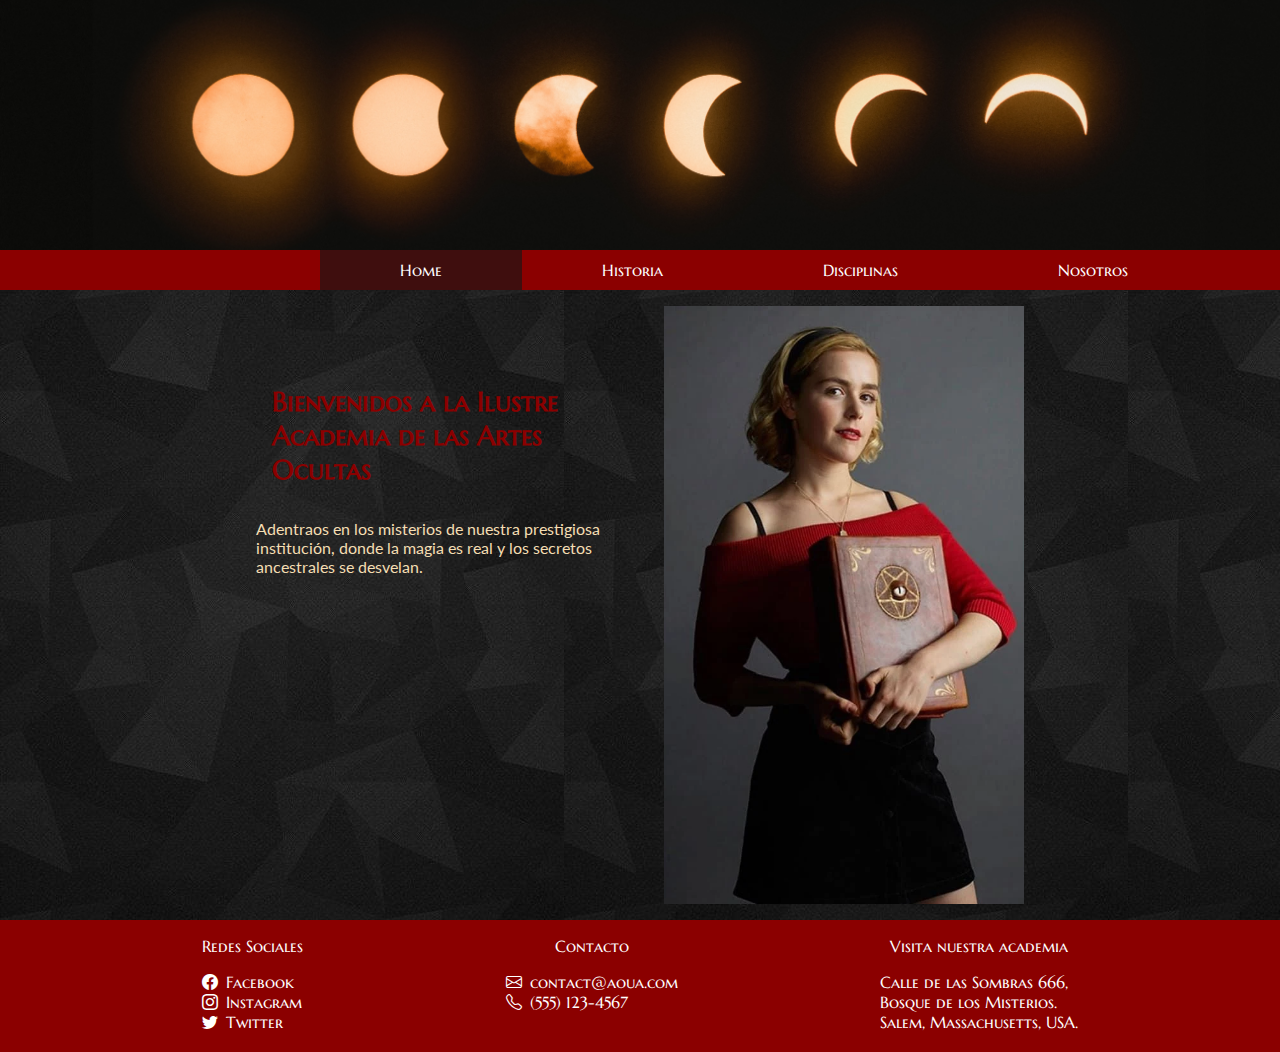
<file: index.html>
<!DOCTYPE html>
<html lang="en">
<head>
    <meta charset="UTF-8">
    <meta name="viewport" content="width=device-width, initial-scale=1.0">
    <link rel="stylesheet" href="./css/style.css">
    <link rel="stylesheet" href="https://cdn.jsdelivr.net/npm/bootstrap-icons@1.11.1/font/bootstrap-icons.css">
    <style>
        @import url('https://fonts.googleapis.com/css2?family=Lato&display=swap');
      </style>
    <title>Inicio -  Academia de Artes Ocultas</title>
</head>
<body>
 <header>
    <div class="home__banner">
        <h1>Academia de Artes Ocultas</h1>
    </div>
    <nav>
        <ul>
            <li class="active"><a href="./index.html">Home</a></li>
            <li><a href="./pages/historia.html">Historia</a></li>
            <li><a href="./pages/disciplinas.html">Disciplinas</a></li>
            <li><a href="./pages/nosotros.html">Nosotros</a></li>
            <li><a href="./pages/contacto.html">Contacto</a></li>
        </ul>
    </nav>
 </header>
 <main>
    <section class="contenido">
        
        <div class="contenido__texto"> 
            <h2 class="contenido__titulo">Bienvenidos a la Ilustre Academia de las Artes Ocultas</h2>
            <p>
                Adentraos en los misterios de nuestra prestigiosa institución, donde la magia es real y los secretos ancestrales se desvelan. 
            </p>
        </div>
        <div class="contenido__imagen portada" >
            <img src="./img/sabrina.webp" alt="">
        </div>
    </section>
 </main>
 <footer>
    <div>
        <p>Redes Sociales</p>
        <ul>
            <li><i class="bi bi-facebook"></i>Facebook</li>
            <li><i class="bi bi-instagram"></i>Instagram</li>
            <li><i class="bi bi-twitter"></i> Twitter</li>
        </ul>
    </div> 
    <div>
        <p>Contacto</p>
        <ul>
            <li><i class="bi bi-envelope"></i>contact@aoua.com</li>
            <li><i class="bi bi-telephone"></i>(555) 123-4567</li>
        </ul>
    </div> 
    <div>
        <p>Visita nuestra academia</p>
        <ul>
            <li>Calle de las Sombras 666, </li>
            <li>Bosque de los Misterios.</li>
            <li>Salem, Massachusetts, USA.</li>
        </ul>
        
    </div>
 </footer>
</body>
</html>
</file>
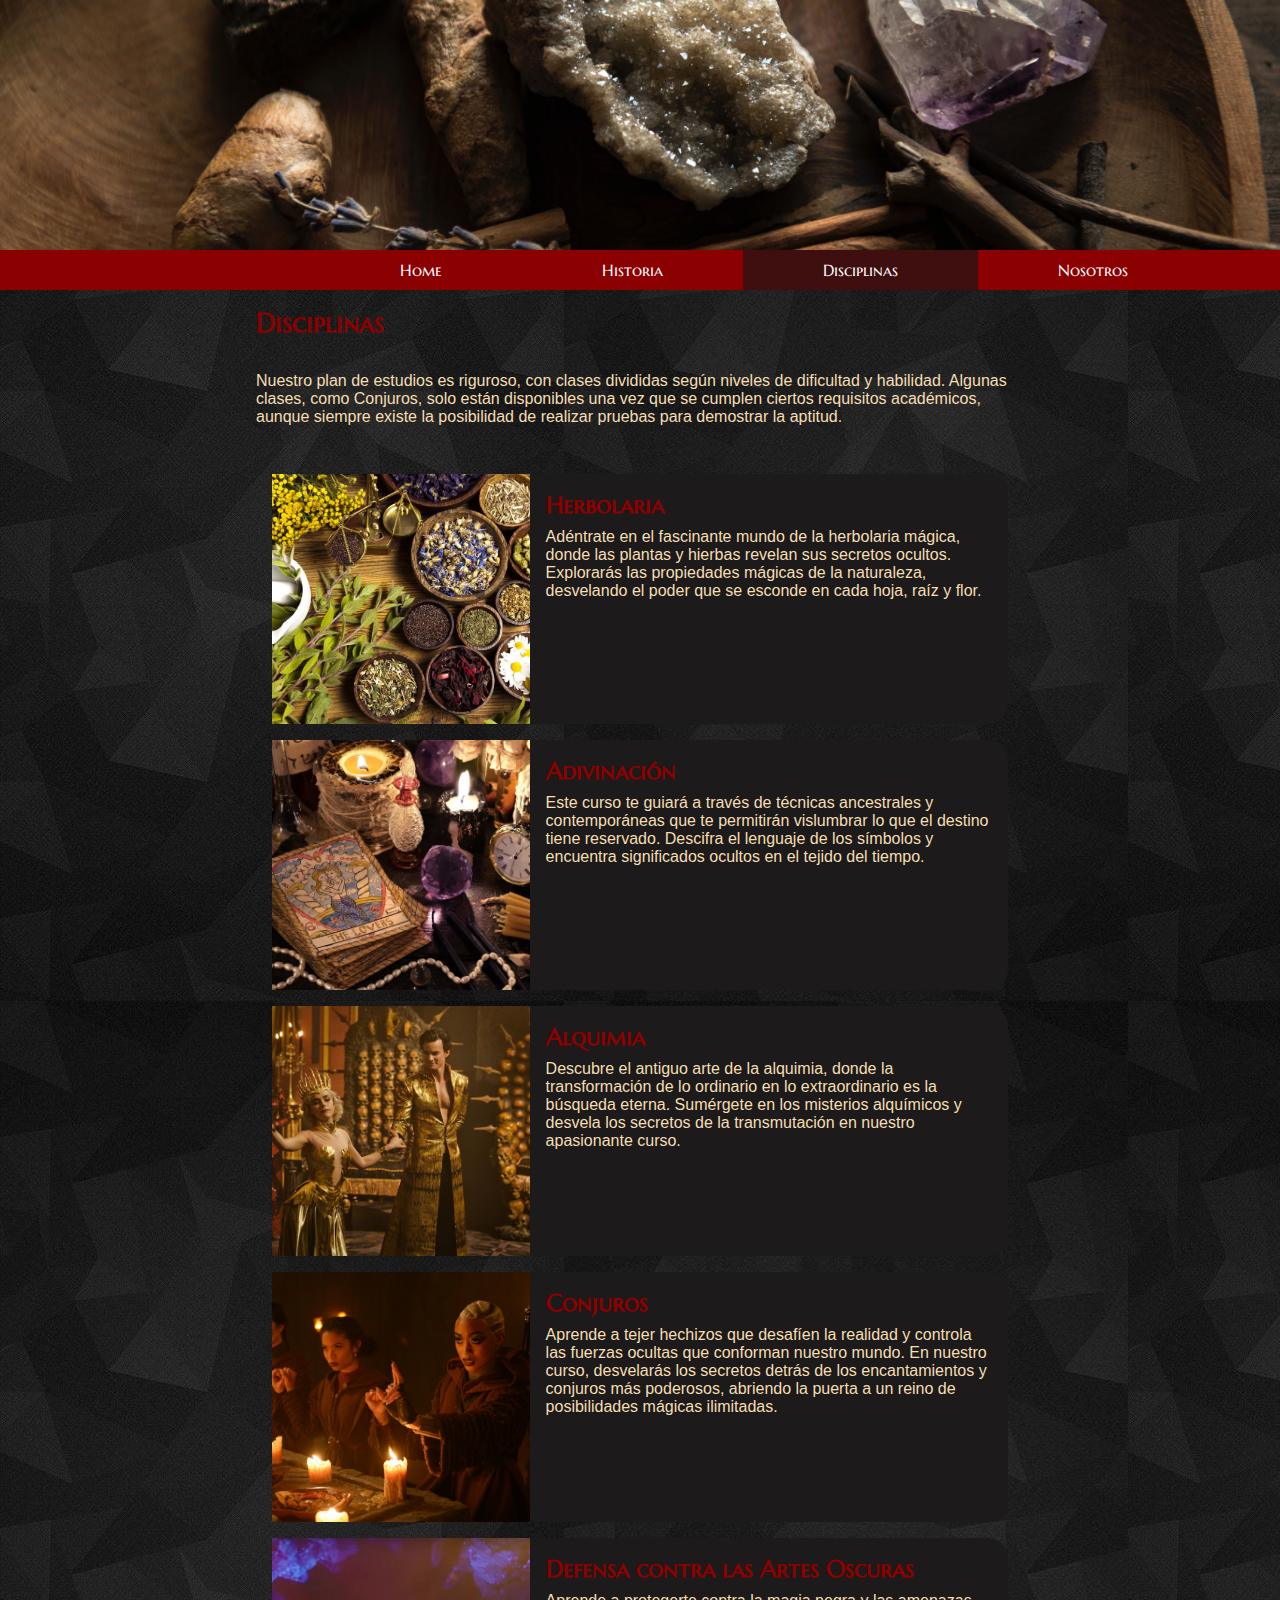
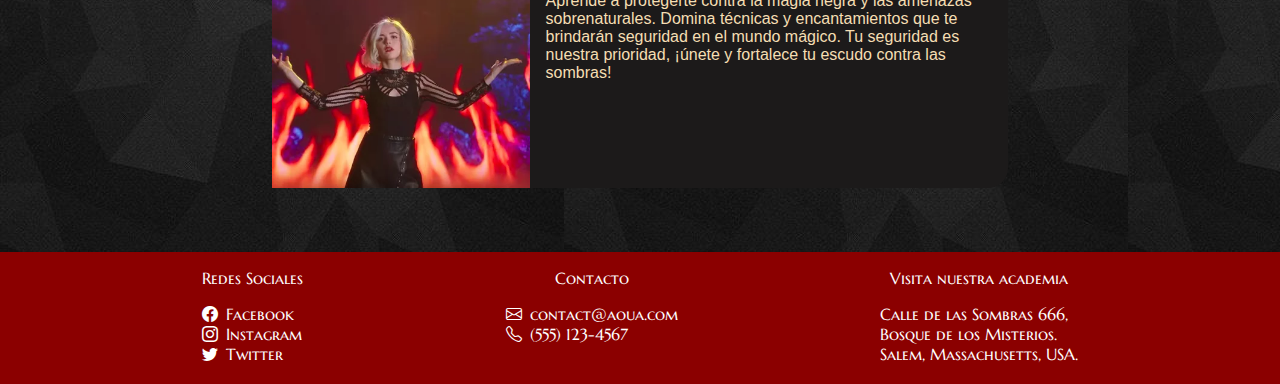
<file: pages/disciplinas.html>
<!DOCTYPE html>
<html lang="en">
<head>
    <meta charset="UTF-8">
    <meta name="viewport" content="width=device-width, initial-scale=1.0">
    <link rel="stylesheet" href="../css/style.css">
    <link rel="stylesheet" href="https://cdn.jsdelivr.net/npm/bootstrap-icons@1.11.1/font/bootstrap-icons.css">
    <title>Inicio -  Academia de Artes Ocultas</title>
</head>
<body class="estilo_fondo">
 <header>
    <div  class="disciplinas__banner">
        <h1>Disciplinas</h1>
    </div>
    <nav>
        <ul>
            <li><a href="../index.html">Home</a></li>
            <li><a href="./historia.html">Historia</a></li>
            <li class="active"><a href="./disciplinas.html">Disciplinas</a></li>
            <li><a href="./nosotros.html">Nosotros</a></li>
            <li><a href="./contacto.html">Contacto</a></li>
        </ul>
    </nav>
 </header>
 <main>
    
    <article>
        <h2 class="contenido__titulo">Disciplinas</h2>
        <div class="contenido__texto">
            <p>Nuestro plan de estudios es riguroso, con clases divididas según niveles de dificultad y habilidad. Algunas clases, como Conjuros, solo están disponibles una vez que se cumplen ciertos requisitos académicos, aunque siempre existe la posibilidad de realizar pruebas para demostrar la aptitud.</p>
        </div>
        
        <section class="contenedor_de_cajas">

            <div class="caja__descripcion">
                <div class="caja__descripcion-imagen">
                    <img src="../img/herbolaria.jpg" alt="herbolaria">
                </div>
                <div class="caja__descripcion-texto">
                    <h3>Herbolaria</h3>
                    <p>Adéntrate en el fascinante mundo de la herbolaria mágica, donde las plantas y hierbas revelan sus secretos ocultos. Explorarás las propiedades mágicas de la naturaleza, desvelando el poder que se esconde en cada hoja, raíz y flor.</p>
                </div>
            </div>



            <div class="caja__descripcion">
                <div class="caja__descripcion-imagen">
                    <img src="../img/adivinación.webp" alt="adivinación" >
                </div>
                <div class="caja__descripcion-texto">
                    <h3>Adivinación</h3>
                    <p>Este curso te guiará a través de técnicas ancestrales y contemporáneas que te permitirán vislumbrar lo que el destino tiene reservado. Descifra el lenguaje de los símbolos y encuentra significados ocultos en el tejido del tiempo.</p>
                </div>
            </div>


            <div class="caja__descripcion">
                <div class="caja__descripcion-imagen">
                    <img src="../img/alquimia.jpg" alt="alquimia">
                </div>
                <div class="caja__descripcion-texto">
                    <h3>Alquimia</h3>
                    <p>Descubre el antiguo arte de la alquimia, donde la transformación de lo ordinario en lo extraordinario es la búsqueda eterna. Sumérgete en los misterios alquímicos y desvela los secretos de la transmutación en nuestro apasionante curso.</p>
                </div>
            </div>
            <div class="caja__descripcion">
                <div class="caja__descripcion-imagen">
                    <img src="../img/conjuros.webp" alt="conjuros">
                </div>
                <div class="caja__descripcion-texto">
                    <h3>Conjuros</h3>
                    <p>Aprende a tejer hechizos que desafíen la realidad y controla las fuerzas ocultas que conforman nuestro mundo. En nuestro curso, desvelarás los secretos detrás de los encantamientos y conjuros más poderosos, abriendo la puerta a un reino de posibilidades mágicas ilimitadas.</p>
                </div>
            </div>
            <div class="caja__descripcion">
                <div class="caja__descripcion-imagen">
                    <img src="../img/defensa.webp" alt="defensa">
                </div> 
                <div class="caja__descripcion-texto">
                    <h3>Defensa contra las Artes Oscuras</h3>
                <p>Aprende a protegerte contra la magia negra y las amenazas sobrenaturales. Domina técnicas y encantamientos que te brindarán seguridad en el mundo mágico. Tu seguridad es nuestra prioridad, ¡únete y fortalece tu escudo contra las sombras!</p>
                </div>
            </div> 
        </section>
    </article>
 </main>
 <footer>
    <div>
        <p>Redes Sociales</p>
        <ul>
            <li><i class="bi bi-facebook"></i>Facebook</li>
            <li><i class="bi bi-instagram"></i>Instagram</li>
            <li><i class="bi bi-twitter"></i> Twitter</li>
        </ul>
    </div> 
    <div>
        <p>Contacto</p>
        <ul>
            <li><i class="bi bi-envelope"></i>contact@aoua.com</li>
            <li><i class="bi bi-telephone"></i>(555) 123-4567</li>
        </ul>
    </div> 
    <div>
        <p>Visita nuestra academia</p>
        <ul>
            <li>Calle de las Sombras 666, </li>
            <li>Bosque de los Misterios.</li>
            <li>Salem, Massachusetts, USA.</li>
        </ul>
        
    </div>
 </footer>
</body>
</html>
</file>
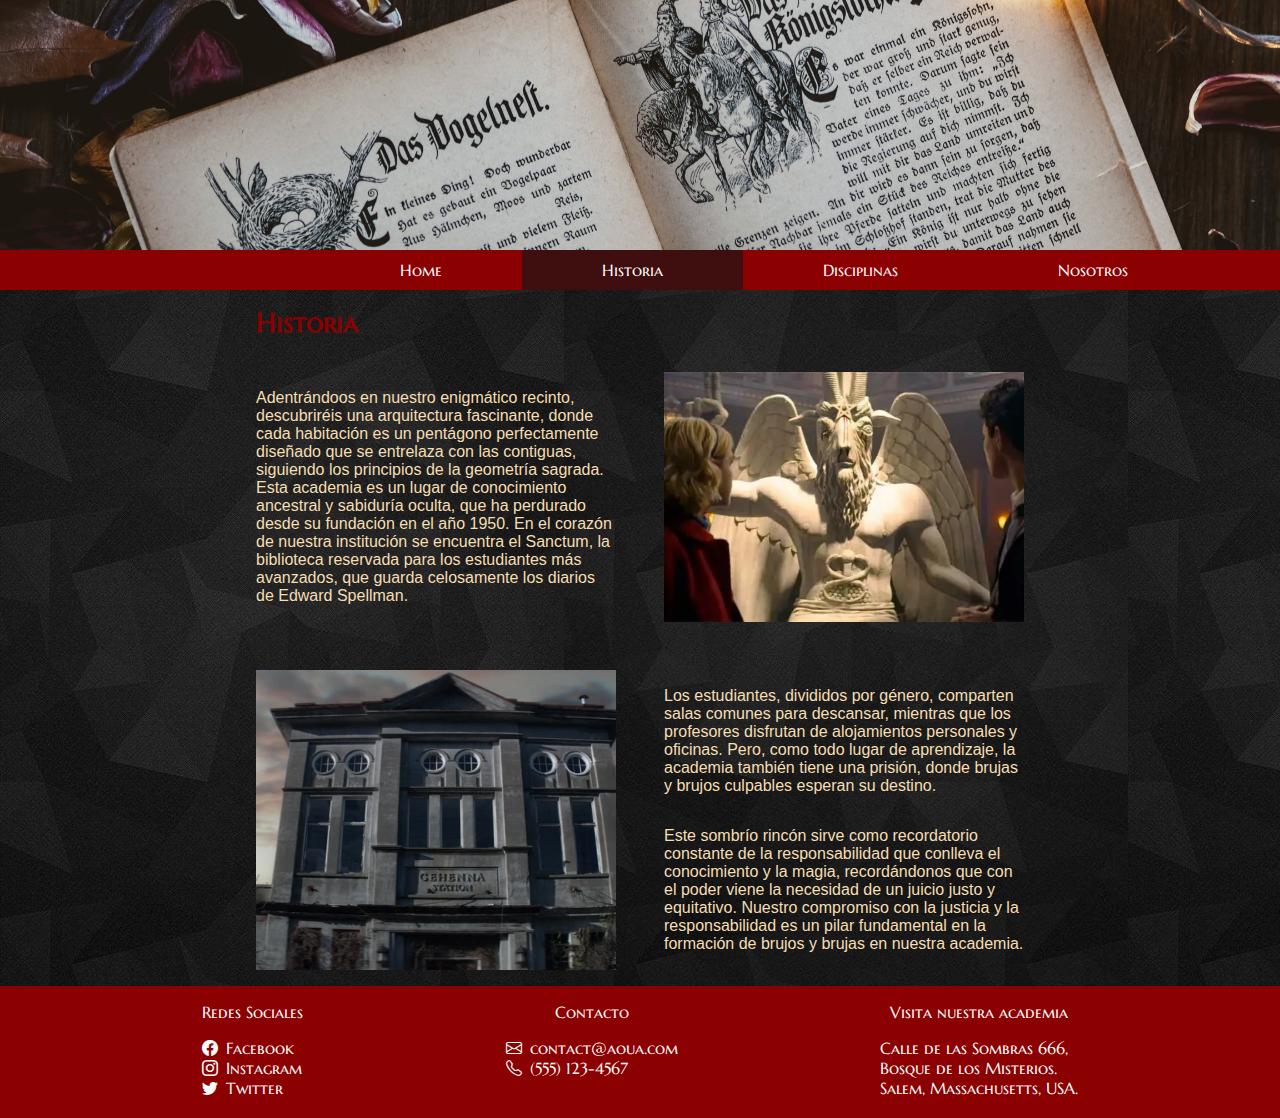
<file: pages/historia.html>
<!DOCTYPE html>
<html lang="en">
<head>
    <meta charset="UTF-8">
    <meta name="viewport" content="width=device-width, initial-scale=1.0">
   <link rel="stylesheet" href="../css/style.css">
   <link rel="stylesheet" href="https://cdn.jsdelivr.net/npm/bootstrap-icons@1.11.1/font/bootstrap-icons.css">
    <title>Inicio -  Academia de Artes Ocultas</title>
</head>
<body class="estilo_fondo">
 <header>
    <div  class="historia__banner">
        <h1>Historia</h1>
    </div>
    <nav>
        <ul>
            <li><a href="../index.html"">Home</a></li>
            <li class="active"><a href="./historia.html">Historia</a></li>
            <li><a href="./disciplinas.html">Disciplinas</a></li>
            <li><a href="./nosotros.html">Nosotros</a></li>
            <li><a href="./contacto.html">Contacto</a></li>
        </ul>
    </nav>
 </header>
 <main>
    <article>
        
        <section >
            <h2 class="contenido__titulo">Historia</h2>
            <div class="contenido">
                
                <div>
                    <p class="contenido__texto">
                        Adentrándoos en nuestro enigmático recinto, descubriréis una arquitectura fascinante, donde cada habitación es un pentágono perfectamente diseñado que se entrelaza con las contiguas, siguiendo los principios de la geometría sagrada. Esta academia es un lugar de conocimiento ancestral y sabiduría oculta, que ha perdurado desde su fundación en el año 1950. En el corazón de nuestra institución se encuentra el Sanctum, la biblioteca reservada para los estudiantes más avanzados, que guarda celosamente los diarios de Edward Spellman.
                    </p>
                    
                </div>
                <div class="contenido__imagen">
                    <img src="../img/academia2.webp" alt="">
                </div>
                <div class="contenido__imagen">
                    <img src="../img/academia.webp" alt="" >
                </div>  
                <div>
                    <p class="contenido__texto">
                        Los estudiantes, divididos por género, comparten salas comunes para descansar, mientras que los profesores disfrutan de alojamientos personales y oficinas. Pero, como todo lugar de aprendizaje, la academia también tiene una prisión, donde brujas y brujos culpables esperan su destino. 
                </p>
                <p class="contenido__texto"> Este sombrío rincón sirve como recordatorio constante de la responsabilidad que conlleva el conocimiento y la magia, recordándonos que con el poder viene la necesidad de un juicio justo y equitativo. Nuestro compromiso con la justicia y la responsabilidad es un pilar fundamental en la formación de brujos y brujas en nuestra academia.</p>
                </div>
                
            </div>
           
             
        </section>
    </article>
    
    
 </main>
 <footer>
    <div>
        <p>Redes Sociales</p>
        <ul>
            <li><i class="bi bi-facebook"></i>Facebook</li>
            <li><i class="bi bi-instagram"></i>Instagram</li>
            <li><i class="bi bi-twitter"></i> Twitter</li>
        </ul>
    </div> 
    <div>
        <p>Contacto</p>
        <ul>
            <li><i class="bi bi-envelope"></i>contact@aoua.com</li>
            <li><i class="bi bi-telephone"></i>(555) 123-4567</li>
        </ul>
    </div> 
    <div>
        <p>Visita nuestra academia</p>
        <ul>
            <li>Calle de las Sombras 666, </li>
            <li>Bosque de los Misterios.</li>
            <li>Salem, Massachusetts, USA.</li>
        </ul>
        
    </div>
 </footer>
</body>
</html>
</file>
<file: css/style.css>
*{
    margin: 0;
    padding: 0;
    box-sizing: border-box;
}

body{
    color: wheat;
    background-image: url('/img/fondo.jpg');
}
    


@font-face {
    font-family: 'MarcellusSC-Regular';
    src: url(../fonts/Marcellus_SC/MarcellusSC-Regular.ttf);
   
}

ul{
    list-style: none;
}

a{
    text-decoration: none;
    color: white;
}

img{
    max-width: 100%;
}

h1{
    display: none;
}


h2{
    font-family: 'MarcellusSC-Regular';
    color: darkred;
    font-size: 2rem
}


h3{
    color: darkred;
    font-family: 'MarcellusSC-Regular';
    padding-bottom: 0.5rem;
    font-size: 1.50rem;
}


h4{
    font-family: 'MarcellusSC-Regular';
    padding-bottom: 0.5rem;
    font-size: 1.25rem;
}

p{
    font-size: 1rem;
    font-family: 'Lato', sans-serif;
}

/*----------------------------------Header------------------------------------*/

.home__banner{
    background-image: url(/img/banner1.jpg);
    background-position: center;
    background-size: 100%;
    height: 250px;
   
}

.historia__banner{
    background-image: url(/img/banner2.jpg);
    background-position: center;
    background-size: 100%;
    height: 250px;
}

.disciplinas__banner{
    background-image: url(/img/banner3.jpg);
    background-position: center;
    background-size: 100%;
    height: 250px;
}

.contacto__banner{
    background-image: url(/img/banner5.jpg);
    background-position: center;
    background-size: 100%;
    height: 250px;
}

.nosotros__banner{
    background-image: url(/img/banner4.jpg);
    background-position: center;
    background-size: 100%;
    height: 250px;
}

 header nav{
    
    background-color: darkred;
    color: white;
    
    align-items: center;
    text-align: center;
    font-family: 'MarcellusSC-Regular';
    

}

.active{
    background-color: #3f0e0e;
}

nav ul li:hover{
    background-color: #303030;
}

@media(min-width: 768px){

    nav{
       
        display: flex;
        flex-direction: column;
        align-items: center;
        justify-items: center;


    }
    nav ul{
        display: flex;
        flex-direction:row;
       justify-content: space-between;
        width: 50%;
        
        



    }

    nav ul li {
       
        
        padding: 10px 80px 10px 80px
        
    }
}

/*-------------------Contenido Home + Historia---------------------------*/

.contenido{
display: flex;
flex-direction: column;

gap: 1rem;

}

.contenido__titulo{
    font-size: 1.7rem;
    text-align: center;
    padding: 1rem
    
}

.contenido__texto{
    display: flex;
    flex-direction: column;
    padding: 1rem;
}

@media(min-width: 768px){
    .contenido{
        display: grid;
        grid-template-columns: 1fr 1fr;
        min-height: 70vh;
        align-items: center;
    }
    .contenido__titulo{
        text-align:left;
    }
    .contenido__texto{
        display: flex;
        flex-direction: column;
        gap: 1rem;
        height: 80%;
    }

    body main{
        max-width: 800px;
        margin: auto;

    }

    .contenido__imagen{
        height: 100%;
        width: 100%;
    
    }

    .contenido__imagen img{
        height: 100%;
        object-fit: cover;
        align-items: center;
        width: 100%;
        padding: 1rem;
    }
}

/*-------------------------- Nosotros + Disciplinas--------------------------*/

    .caja__descripcion-texto{
        display: flex;
        flex-direction: column;
        padding: 1rem;
    }
    .contenedor_de_cajas:last-child{
        margin-bottom: 2rem;
    }


    @media(min-width: 768px){

        .caja__descripcion{
        display: flex;
        flex-direction: row;
        background-color: #1c1a1a;
        height: 250px;
        border-radius: 20px;

        margin: 1rem;
        }

        .caja__descripcion-texto {

            width: 65%;

        }

        .caja__descripcion-imagen{
            
            width: 35%;
            height: 100%;

        }

        .caja__descripcion img{

            height: 100%;
            object-fit: cover
        }

        .contenedor_de_cajas{
            padding: 1rem;
        }
        }
    
/*-----------------------------Contenido Contacto-----------------------*/

.contenido_contacto{
    display: flex;
    flex-direction: column;
    gap: 1rem;
    padding-bottom: 3rem;
    padding: 1rem;
    
    }

    .info{
        margin-bottom: 1rem;
    }
    .formulario{

        padding-top: 2rem;
        padding-bottom: 2rem;
        margin-bottom: 2rem;
        background-color: #303030;
        border-radius: 20px;
    }
    .formulario__item{
        padding-bottom: 1rem;
        gap: 1rem;
        display: flex;
        flex-direction: column;
        justify-content: space-between;
        align-items: center;
    }

    .formulario__item-campo{
        
        border-radius: 5px;
        padding-top: 0.25rem;
        padding-bottom: 0.25rem;
        width: 50%;
        text-align: center;
    }

    .formulario__boton{
        
        display: flex;
        flex-direction: column;
        align-items: center;
    }
    
    .formulario__boton-estilo{
        background-color: darkred;
        border: 0cap;
        color: white;
    }

    @media(min-width: 768px){
        
        .info{
            width: 600px;
        }

        .formulario{
            display:flex;
            flex-direction: column;
            width: 600px;
            padding: 1rem;
            padding-top: 2rem;
            padding-bottom: 2rem;
            margin-bottom: 2rem;
            margin-left: 1rem;
            padding-right: 4rem;
            
        }

        .formulario__item{
            display: flex;
            flex-direction: row;
            align-items: first baseline;
        }
        .formulario__item label{
            display: flex;
            flex-direction: row;
            padding-left: 4rem;
        }
    
        .formulario__boton-estilo{
            width: 100px;
        }

        .formulario__boton{
        
            display: flex;
            flex-direction: column;
            align-items:end;
        }
    }

/*-------------------------------------Footer--------------------------*/
footer{
    background-color: darkred;
    color: white;
    display: flex;
    flex-direction: column;
    gap: 1rem;
    align-items: center;
    text-align: center;
    font-family: 'MarcellusSC-Regular';
    padding: 1rem;
}



footer div p{
    padding-bottom: 1rem;
    font-family:'MarcellusSC-Regular' ;
}
footer ul li{
    display: flex;
    gap: 0.5rem;
}


@media(min-width: 768px){
    footer{
        gap: 1rem;
        flex-direction: row;
        justify-content:space-evenly;
        align-items: center;
    }

    footer div{
        height:100px;
    }
}
</file>
